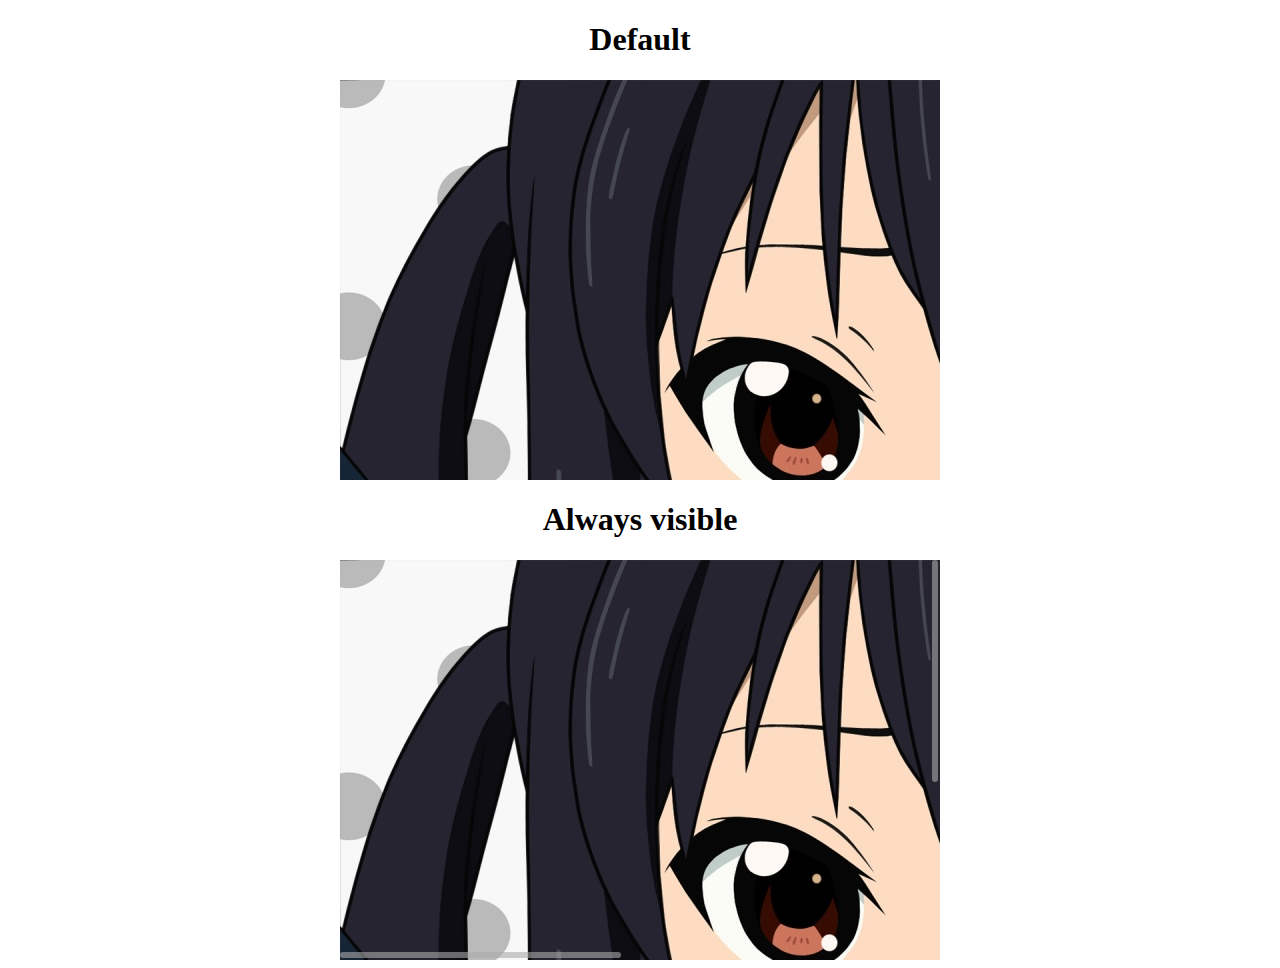
<file: timeline-v2/perfect-scrollbar-master/examples/always-visible.html>
<!DOCTYPE html>
<html>
  <head>
    <meta http-equiv="content-type" content="text/html; charset=utf-8">
    <title>perfect-scrollbar example</title>
    <link href="../dist/css/perfect-scrollbar.css" rel="stylesheet">
    <script src="../dist/js/perfect-scrollbar.js"></script>
    <style>
      h1 { text-align: center; }
      .container { position:relative; margin:0px auto; padding:0px; width: 600px; height: 400px; overflow: auto; }
      .container .content { background-image: url('./azusa.jpg'); width: 1280px; height: 720px; }
    </style>
    <style>
      /* to make scrollbars always visible */
      .always-visible.ps.container > .ps__scrollbar-x-rail,
      .always-visible.ps.container > .ps__scrollbar-y-rail {
        opacity: 0.6;
      }
    </style>
  </head>
  <body>
    <h1>Default</h1>
    <div class="container">
      <div class="content">
      </div>
    </div>

    <h1>Always visible</h1>
    <div class="container always-visible">
      <div class="content">
      </div>
    </div>
    <script>
      window.onload = function () {
        [].forEach.call(document.querySelectorAll('.container'), function (el) {
          Ps.initialize(el);
        });
      };
    </script>
  </body>
</html>
</file>
<file: timeline-v2/perfect-scrollbar-master/dist/css/perfect-scrollbar.css>
/* perfect-scrollbar v0.8.1 */
.ps {
  -ms-touch-action: auto;
  touch-action: auto;
  overflow: hidden !important;
  -ms-overflow-style: none; }
  @supports (-ms-overflow-style: none) {
    .ps {
      overflow: auto !important; } }
  @media screen and (-ms-high-contrast: active), (-ms-high-contrast: none) {
    .ps {
      overflow: auto !important; } }
  .ps.ps--active-x > .ps__scrollbar-x-rail,
  .ps.ps--active-y > .ps__scrollbar-y-rail {
    display: block;
    background-color: transparent; }
  .ps.ps--in-scrolling.ps--x > .ps__scrollbar-x-rail {
    background-color: #eee;
    opacity: 0.9; }
    .ps.ps--in-scrolling.ps--x > .ps__scrollbar-x-rail > .ps__scrollbar-x {
      background-color: #999;
      height: 11px; }
  .ps.ps--in-scrolling.ps--y > .ps__scrollbar-y-rail {
    background-color: #eee;
    opacity: 0.9; }
    .ps.ps--in-scrolling.ps--y > .ps__scrollbar-y-rail > .ps__scrollbar-y {
      background-color: #999;
      width: 11px; }
  .ps > .ps__scrollbar-x-rail {
    display: none;
    position: absolute;
    /* please don't change 'position' */
    opacity: 0;
    -webkit-transition: background-color .2s linear, opacity .2s linear;
    -o-transition: background-color .2s linear, opacity .2s linear;
    -moz-transition: background-color .2s linear, opacity .2s linear;
    transition: background-color .2s linear, opacity .2s linear;
    bottom: 0px;
    /* there must be 'bottom' for ps__scrollbar-x-rail */
    height: 15px; }
    .ps > .ps__scrollbar-x-rail > .ps__scrollbar-x {
      position: absolute;
      /* please don't change 'position' */
      background-color: #aaa;
      -webkit-border-radius: 6px;
      -moz-border-radius: 6px;
      border-radius: 6px;
      -webkit-transition: background-color .2s linear, height .2s linear, width .2s ease-in-out, -webkit-border-radius .2s ease-in-out;
      transition: background-color .2s linear, height .2s linear, width .2s ease-in-out, -webkit-border-radius .2s ease-in-out;
      -o-transition: background-color .2s linear, height .2s linear, width .2s ease-in-out, border-radius .2s ease-in-out;
      -moz-transition: background-color .2s linear, height .2s linear, width .2s ease-in-out, border-radius .2s ease-in-out, -moz-border-radius .2s ease-in-out;
      transition: background-color .2s linear, height .2s linear, width .2s ease-in-out, border-radius .2s ease-in-out;
      transition: background-color .2s linear, height .2s linear, width .2s ease-in-out, border-radius .2s ease-in-out, -webkit-border-radius .2s ease-in-out, -moz-border-radius .2s ease-in-out;
      bottom: 2px;
      /* there must be 'bottom' for ps__scrollbar-x */
      height: 6px; }
    .ps > .ps__scrollbar-x-rail:hover > .ps__scrollbar-x, .ps > .ps__scrollbar-x-rail:active > .ps__scrollbar-x {
      height: 11px; }
  .ps > .ps__scrollbar-y-rail {
    display: none;
    position: absolute;
    /* please don't change 'position' */
    opacity: 0;
    -webkit-transition: background-color .2s linear, opacity .2s linear;
    -o-transition: background-color .2s linear, opacity .2s linear;
    -moz-transition: background-color .2s linear, opacity .2s linear;
    transition: background-color .2s linear, opacity .2s linear;
    right: 0;
    /* there must be 'right' for ps__scrollbar-y-rail */
    width: 15px; }
    .ps > .ps__scrollbar-y-rail > .ps__scrollbar-y {
      position: absolute;
      /* please don't change 'position' */
      background-color: #aaa;
      -webkit-border-radius: 6px;
      -moz-border-radius: 6px;
      border-radius: 6px;
      -webkit-transition: background-color .2s linear, height .2s linear, width .2s ease-in-out, -webkit-border-radius .2s ease-in-out;
      transition: background-color .2s linear, height .2s linear, width .2s ease-in-out, -webkit-border-radius .2s ease-in-out;
      -o-transition: background-color .2s linear, height .2s linear, width .2s ease-in-out, border-radius .2s ease-in-out;
      -moz-transition: background-color .2s linear, height .2s linear, width .2s ease-in-out, border-radius .2s ease-in-out, -moz-border-radius .2s ease-in-out;
      transition: background-color .2s linear, height .2s linear, width .2s ease-in-out, border-radius .2s ease-in-out;
      transition: background-color .2s linear, height .2s linear, width .2s ease-in-out, border-radius .2s ease-in-out, -webkit-border-radius .2s ease-in-out, -moz-border-radius .2s ease-in-out;
      right: 2px;
      /* there must be 'right' for ps__scrollbar-y */
      width: 6px; }
    .ps > .ps__scrollbar-y-rail:hover > .ps__scrollbar-y, .ps > .ps__scrollbar-y-rail:active > .ps__scrollbar-y {
      width: 11px; }
  .ps:hover.ps--in-scrolling.ps--x > .ps__scrollbar-x-rail {
    background-color: #eee;
    opacity: 0.9; }
    .ps:hover.ps--in-scrolling.ps--x > .ps__scrollbar-x-rail > .ps__scrollbar-x {
      background-color: #999;
      height: 11px; }
  .ps:hover.ps--in-scrolling.ps--y > .ps__scrollbar-y-rail {
    background-color: #eee;
    opacity: 0.9; }
    .ps:hover.ps--in-scrolling.ps--y > .ps__scrollbar-y-rail > .ps__scrollbar-y {
      background-color: #999;
      width: 11px; }
  .ps:hover > .ps__scrollbar-x-rail,
  .ps:hover > .ps__scrollbar-y-rail {
    opacity: 0.6; }
  .ps:hover > .ps__scrollbar-x-rail:hover {
    background-color: #eee;
    opacity: 0.9; }
    .ps:hover > .ps__scrollbar-x-rail:hover > .ps__scrollbar-x {
      background-color: #999; }
  .ps:hover > .ps__scrollbar-y-rail:hover {
    background-color: #eee;
    opacity: 0.9; }
    .ps:hover > .ps__scrollbar-y-rail:hover > .ps__scrollbar-y {
      background-color: #999; }
</file>
